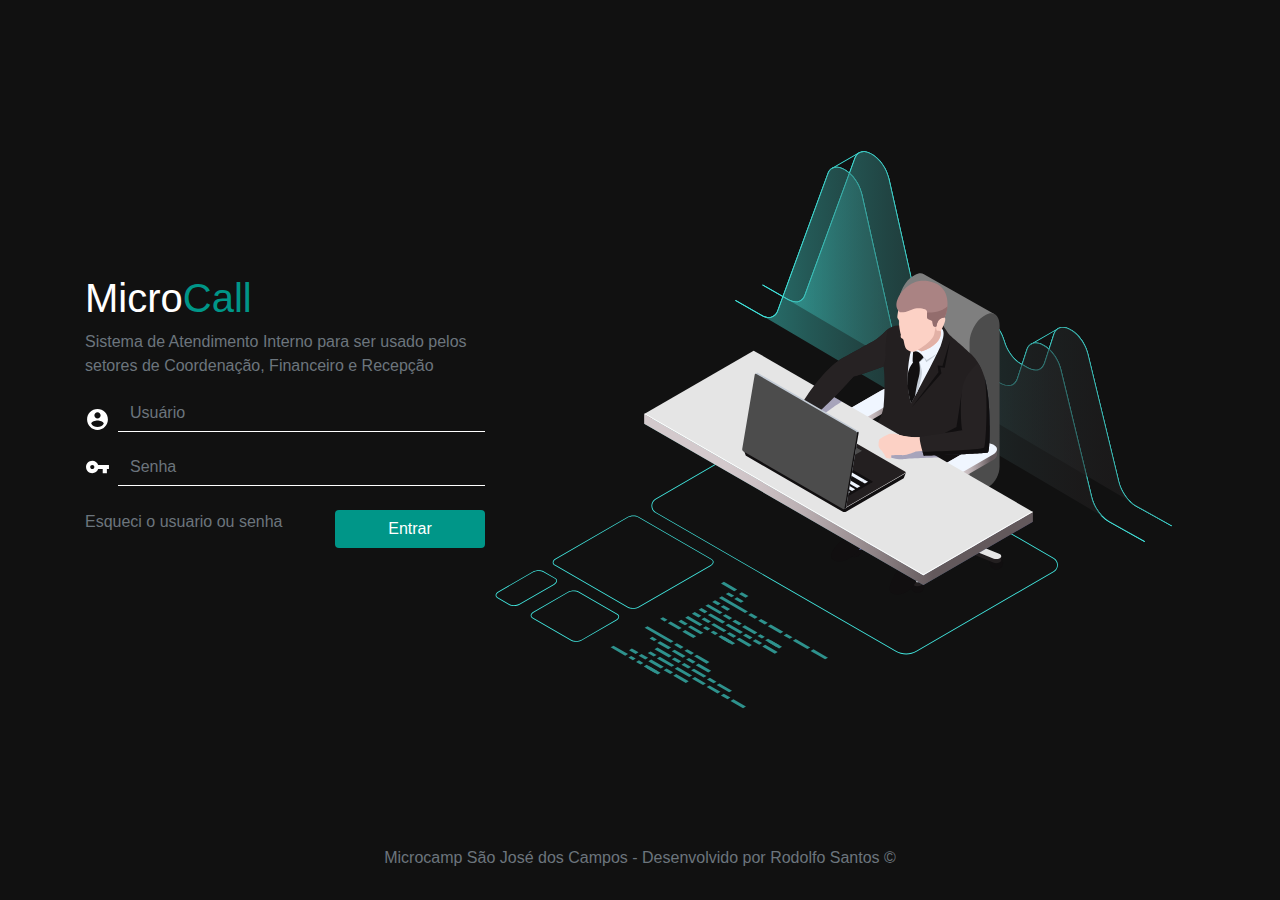
<file: index.html>
<!DOCTYPE HTML>
<html lang="pt-BR">

<head>
	<meta charset="UTF-8">
	<title>Sistema de Atendimento - Microcamp SJC</title>
	<link href="css/style.css" rel="stylesheet">
	<link href="css/base/animate.css" rel="stylesheet">
	<link rel="icon" type="image/ico" href="\img\favicon.png">
</head>

<body class="bg-color1">

	<main class="container bloco_conteudo">

		<div id="form_login" class="form_login">
			<h1 class="text-white animated fadeInDown">Micro<span class="text-color2">Call</span></h1>
			<p class="text-muted animated fadeInUp">Sistema de Atendimento Interno para ser usado pelos setores de Coordenação, Financeiro
				e Recepção</p>
			<form role="form" name="form1" id="login-form" action="php/login.php" method="post">
				<div class="form-group d-flex align-items-end animated fadeInLeft delay-05s">
					<img src="img/icons/user.svg" class="icon mr-2">
					<input type="text" class="form-control input-login" id="user" placeholder="Usuário" name="user">
				</div>
				<div class="form-group d-flex animated fadeInLeft delay-07s">
					<img src="img/icons/key.svg" class="icon mr-2">
					<input type="password" class="form-control input-login" id="pwd" placeholder="Senha"
						name="password">
				</div>
				<div class="my-4 d-flex justify-content-between align-items-start">
					<a href="#" class="text-muted text-decoration animated fadeInUp delay-07s" onClick="alert('Fale com a Cordenação da Unidade')"> Esqueci o usuario ou senha</a>
					<button class="btn btn-large btn-color2 animated fadeInDown delay-05s" id="btn-login">Entrar</button>
				</div>
			</form>
		</div>

		<img src="img/fundo01.svg" alt="" class="img-fundo animated fadeIn delay-1s">

	</main>

	<footer class="d-flex text-muted w-100 d-flex justify-content-center animated fadeIn delay-2s">
		<p> Microcamp São José dos Campos - Desenvolvido por <a href="https://rodolfo-santos.github.io/" target="_blank" class="text-muted"> Rodolfo Santos </a> © </p>
	</footer>

	<!--SCRIPTS-->
	<script src="https://ajax.googleapis.com/ajax/libs/jquery/2.2.2/jquery.min.js"></script>
	<script src="js/bootstrap.bundle.min.js"></script>
	<script src="js/bootstrap.min.js"></script>
	<script src="js/submit.js"></script>
	<!--FIM SCRIPTS-->
</body>

</html>
</file>
